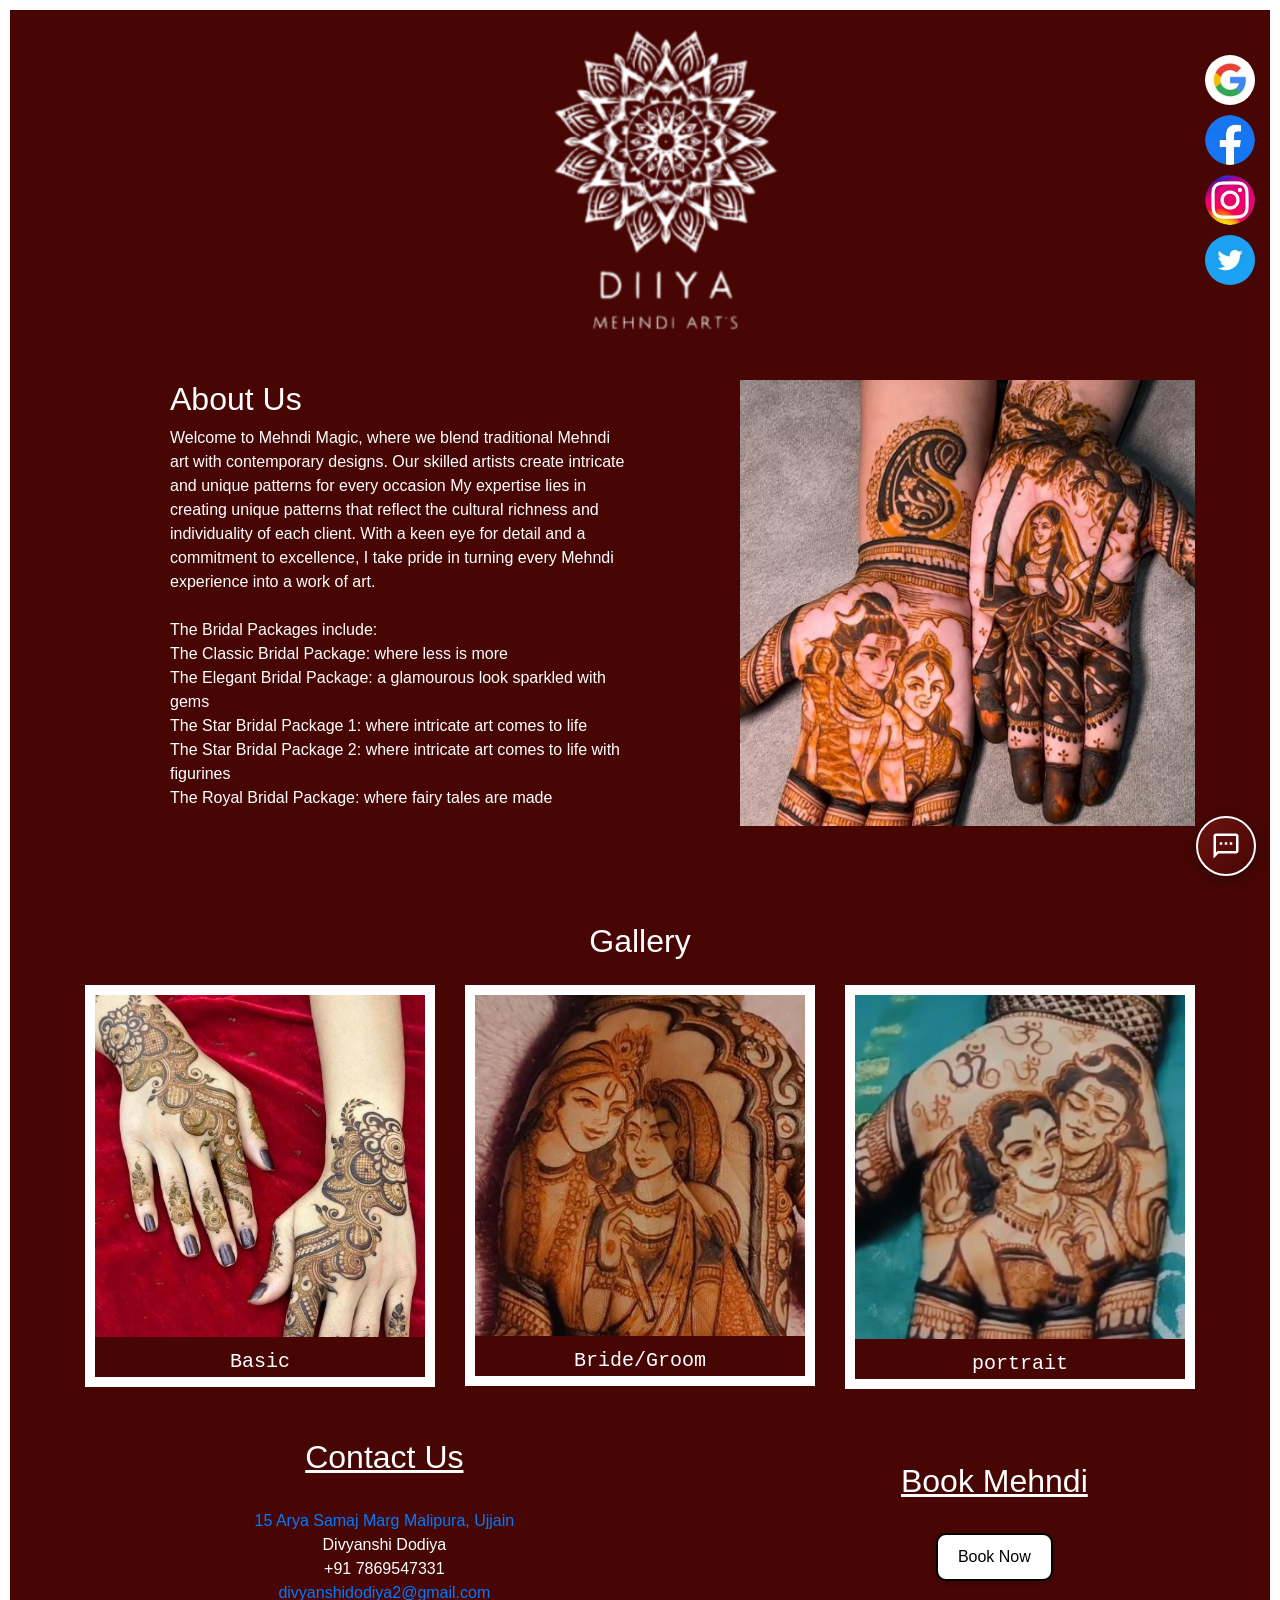
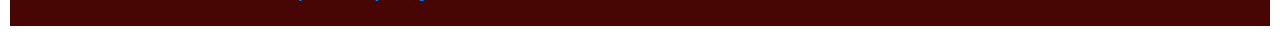
<file: index.html>
<!doctype html>
<html lang="en">
  <head>
    <meta charset="UTF-8" />
    <meta name="viewport" content="width=device-width, initial-scale=1.0" />
    <link
      rel="stylesheet"
      href="https://stackpath.bootstrapcdn.com/bootstrap/4.5.2/css/bootstrap.min.css"
    />

    <title>Diya mehndi arts</title>
    <link rel="stylesheet" href="css/mainpage.css" />
  </head>
  <body>
    <div class="header">
      <div class="logoDiv">
        <img
          src="Assets/pralogo1.png"
          width="300px"
          height="300px"
          alt="Diya Mehndi Arts Logo"
        />
      </div>
      <table>
        <tr>
          <td>
            <div class="social-links" style="width: 5%">
              <img class="social" src="Assets/socialmedia/google.png" />
              <img class="social" src="Assets/socialmedia/facebook.png" />
              <img
                class="social"
                onclick="onInsta()"
                src="Assets/socialmedia/instagram.png"
              />
              <img class="social" src="Assets/socialmedia/twitter.png" />
            </div>
          </td>
        </tr>
      </table>
    </div>

    <section id="about" class="py-5">
      <div class="container">
        <div class="row">
          <div class="col-md-6">
            <h2>About Us</h2>
            <p>
              Welcome to Mehndi Magic, where we blend traditional Mehndi art
              with contemporary designs. Our skilled artists create intricate
              and unique patterns for every occasion My expertise lies in
              creating unique patterns that reflect the cultural richness and
              individuality of each client. With a keen eye for detail and a
              commitment to excellence, I take pride in turning every Mehndi
              experience into a work of art.<br />
              <br />The Bridal Packages include:<br />

              The Classic Bridal Package: where less is more<br />
              The Elegant Bridal Package: a glamourous look sparkled with
              gems<br />
              The Star Bridal Package 1: where intricate art comes to life
              <br />
              The Star Bridal Package 2: where intricate art comes to life with
              figurines<br />
              The Royal Bridal Package: where fairy tales are made
            </p>
          </div>
          <div class="col-md-6">
            <img
              src="Assets/aboutfinal.png"
              alt="About Us"
              width="400px"
              height="400px"
              border="10px solid #FFFFFF"
              class="img_flui_rounded"
            />
          </div>
        </div>
      </div>
    </section>

    <section id="gallery" class="py-5">
      <div class="container">
        <h2 class="text-center mb-4">Gallery</h2>
        <div class="row">
          <div class="col-md-4">
            <div class="gallery-item">
              <img
                onclick="switchToBasic()"
                src="Assets/basic/basicfinal.png"
                alt="Mehndi Design 4"
                width="350px"
                height="350px"
                class="img-fluid"
              />
              <div class="smallText" style="text-align: center">Basic</div>
            </div>
          </div>
          <div class="col-md-4">
            <div class="gallery-item">
              <img
                onclick="switchToBrideGroom()"
                src="Assets/bride/bridefinal.png"
                alt="Mehndi Design 5"
                width="350px"
                height="350px"
                class="img-fluid"
              />
              <div class="smallText" style="text-align: center">
                Bride/Groom
              </div>
            </div>
          </div>
          <div class="col-md-4">
            <div class="gallery-item">
              <img
                onclick="switchToPotrait()"
                src="Assets/portrait/po1.png"
                alt="Mehndi Design 6"
                width="350px"
                height="350px"
                class="img-fluid"
              />
              <div class="smallText" style="text-align: center">portrait</div>
            </div>
          </div>
        </div>
      </div>
    </section>
    <table class="footer">
      <tr>
        <td>
          <div class="footerdiv">
            <h2><u>Contact Us</u></h2>
            <br />
            <a
              href="https://www.google.com/maps?q=23.182722,75.779897"
              target="_blank"
              >15 Arya Samaj Marg Malipura, Ujjain</a
            ><br />
            Divyanshi Dodiya <br />
            +91 7869547331 <br /><a href="mailto:divyanshidodiya2@gmail.com"
              >divyanshidodiya2@gmail.com</a
            >
          </div>
        </td>
        <td>
          <div class="footerdiv">
            <h2><u>Book Mehndi</u></h2>
            <br />
            <button class="bookbutton" type="submit" onclick="ordernow()">
              Book Now
            </button>
          </div>
        </td>
      </tr>
    </table>
    <script src="scripts/page_switching.js"></script>
    <script src="https://code.jquery.com/jquery-3.5.1.slim.min.js"></script>
    <script src="https://cdn.jsdelivr.net/npm/@popperjs/core@2.9.2/dist/umd/popper.min.js"></script>
    <script src="https://stackpath.bootstrapcdn.com/bootstrap/4.5.2/js/bootstrap.min.js"></script>
    <script src="scripts/watson-chat.js"></script>
  </body>
</html>
</file>
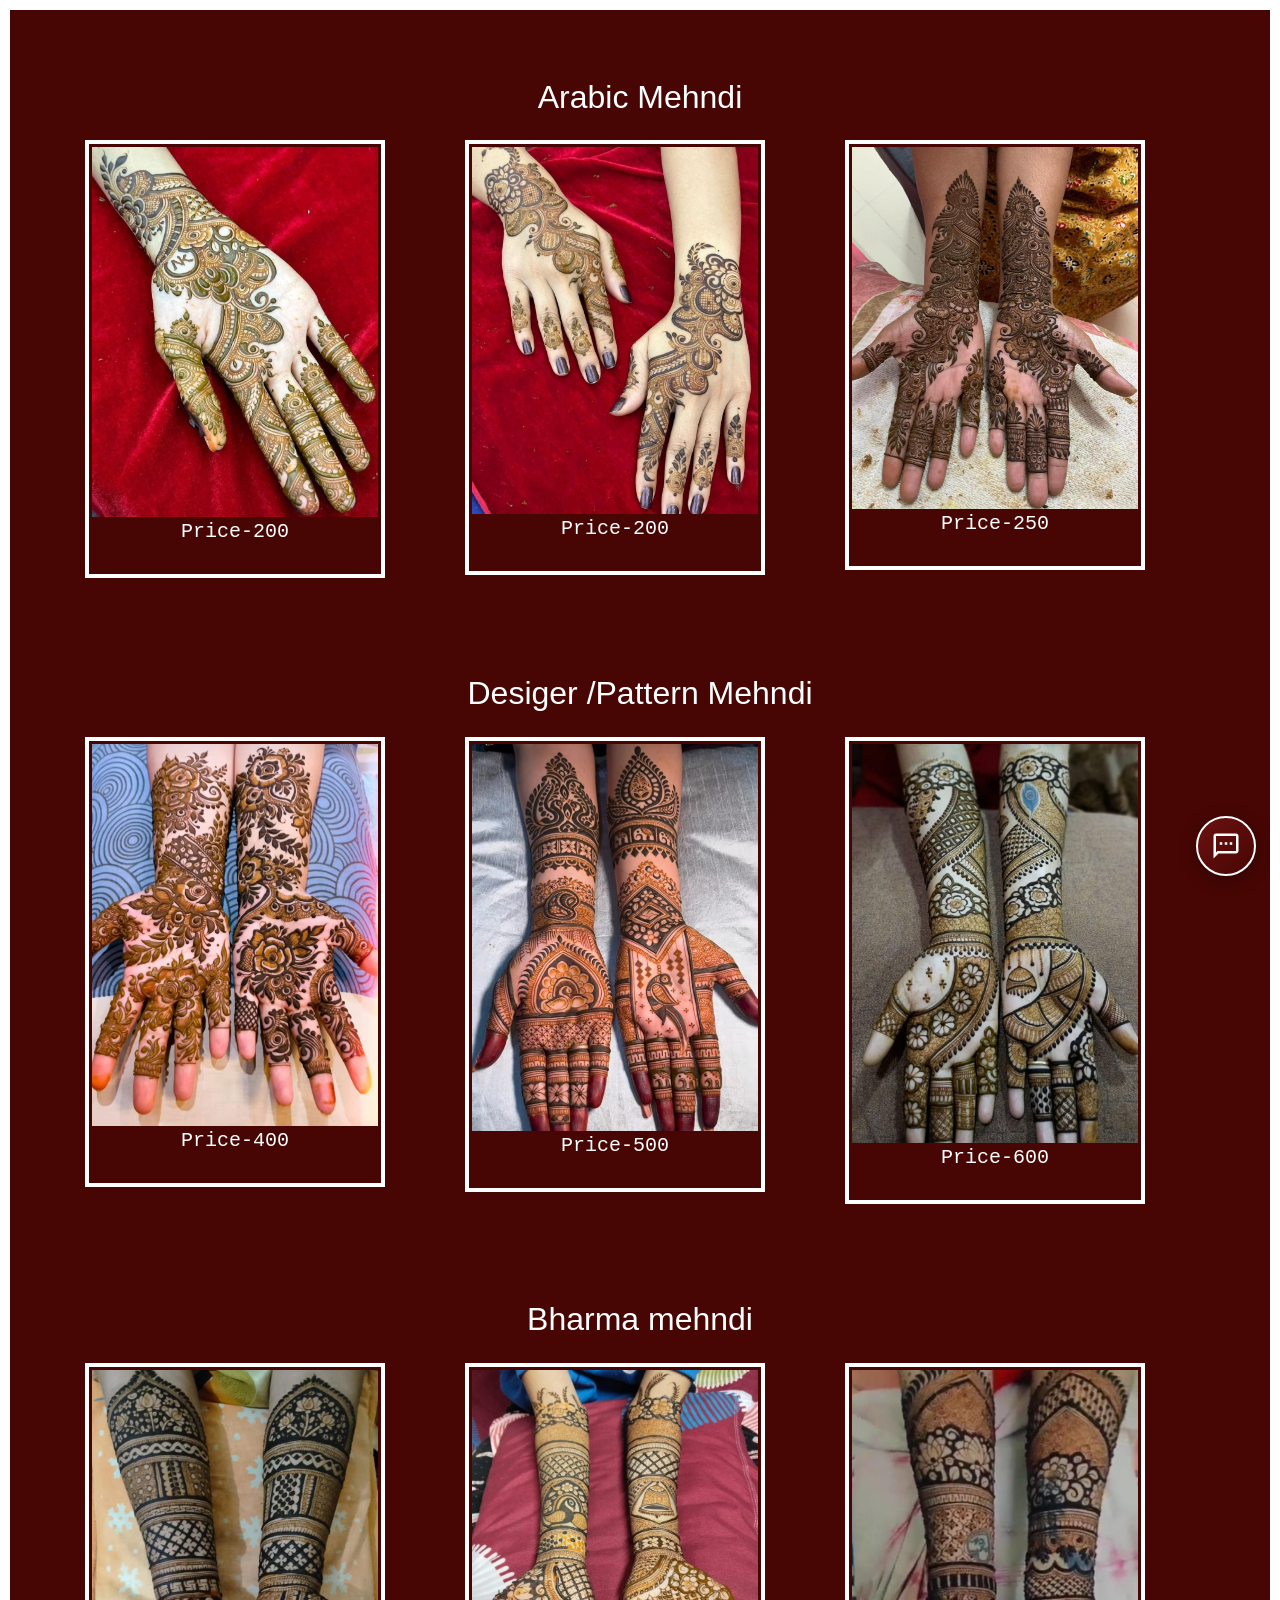
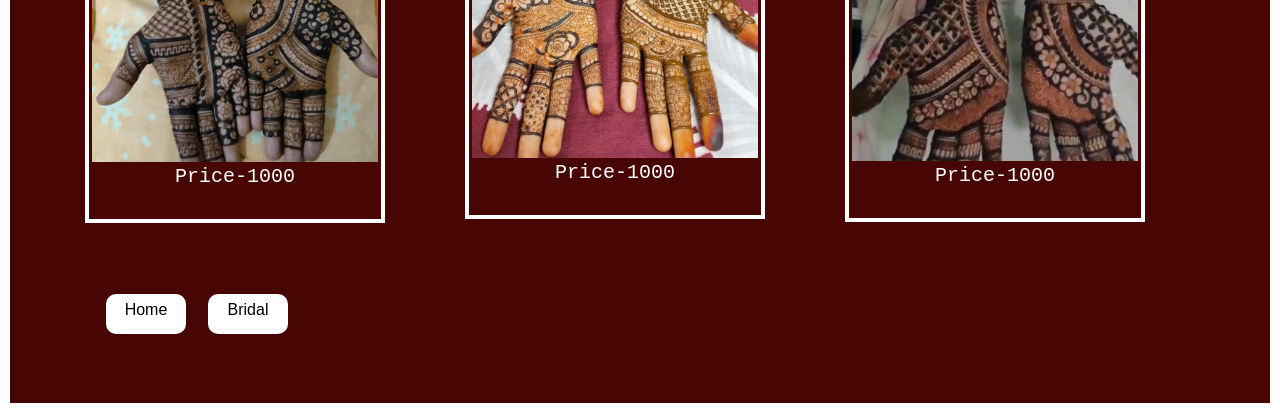
<file: html/Basic.html>
<!DOCTYPE html>
<html lang="en">

<head>
    <meta charset="UTF-8">
    <meta name="viewport" content="width=device-width, initial-scale=1.0">
    <link rel="stylesheet" href="https://stackpath.bootstrapcdn.com/bootstrap/4.5.2/css/bootstrap.min.css">
    <style>
        body {
            font-family: Arial, sans-serif;
            text-align: center;
            margin: 0;
            padding: 20px;
            background-color: #470604;
            border: 10px solid #FFFFFF;
            color: #fff;
            /* Added text color for better visibility */

        }
        .smallText {
            font-size: 20px;
            color: white;
            font-family: monospace;
        }

        .gallery-item {
            width: 300px;
            padding: 3px;
            border: 4px solid white;
        }

        .bottombutton {
            color: black;
            height: 40px;
            width: 80px;
            background-color: white;
            margin-top: 70px;
            margin-left: 20px;
            text-align: center;
            border: 4px solid white;
            border-radius: 10px;
        }
    </style>
</head>

<body>
    <section id="gallery" class="py-5">
        <div class="container">
            <h2 class="text-center mb-4">Arabic Mehndi</h2>
            <div class="row">
                <div class="col-md-4">
                    <div class="gallery-item">
                        <img src="../Assets/basic/basic1.png" alt="Mehndi Design 4" class="img-fluid"><br>
                        <div class="smallText">Price-200</div><br>
                    </div>
                </div>
                <div class="col-md-4">
                    <div class="gallery-item">
                        <img src="../Assets/basic/basic2.png" alt="Mehndi Design 5" class="img-fluid">
                        <div class="smallText">Price-200</div><br>
                    </div>
                </div>
                <div class="col-md-4">
                    <div class="gallery-item">
                        <img src="../Assets/basic/basic2_1.png" alt="Mehndi Design 5" class="img-fluid">
                        <div class="smallText">Price-250</div><br>
                    </div>
                </div>
            </div>
    </section>
    <section id="gallery" class="py-5">
        <div class="container">
            <h2 class="text-center mb-4">Desiger /Pattern Mehndi</h2>
            <div class="row">
                <div class="col-md-4">
                    <div class="gallery-item">
                        <img src="../Assets/desi/desi2.png" alt="Mehndi Design 4" class="img-fluid">
                        <div class="smallText">Price-400</div><br>
                    </div>
                </div>
                <div class="col-md-4">
                    <div class="gallery-item">
                        <img src="../Assets/basic/basic7.png" alt="Mehndi Design 5" class="img-fluid">
                        <div class="smallText">Price-500</div><br>
                    </div>
                </div>
                <div class="col-md-4">
                    <div class="gallery-item">
                        <img src="../Assets/basic/basic6.png" alt="Mehndi Design 5" class="img-fluid">
                        <div class="smallText">Price-600</div><br>
                    </div>
                </div>
            </div>
    </section>

    </section>
    <section id="gallery" class="py-5">
        <div class="container">
            <h2 class="text-center mb-4">Bharma mehndi</h2>
            <div class="row">
                <div class="col-md-4">
                    <div class="gallery-item">
                        <img src="../Assets/bhar/bhar2.png" alt="Mehndi Design 4" class="img-fluid">
                        <div class="smallText">Price-1000</div><br>

                    </div>
                </div>
                <div class="col-md-4">
                    <div class="gallery-item">
                        <img src="../Assets/bhar/bhar1.png" alt="Mehndi Design 5" class="img-fluid">
                        <div class="smallText">Price-1000</div><br>

                    </div>
                </div>
                <div class="col-md-4">
                    <div class="gallery-item">
                        <img src="../Assets/bhar/bhar3.png" alt="Mehndi Design 5" class="img-fluid">
                        <div class="smallText">Price-1000</div><br>

                    </div>
                </div>
            </div>
          
                    <table>
                        <tr>
                            <td>
                                <div onclick="toHomePage()" class="bottombutton">Home<div></div>
                            </td>
                            <td>
                                <div onclick="switchToBrideGroom()" class="bottombutton">Bridal</div>
                            </td>
                            <!-- <td>
                                <div onclick="ordernow()" class="bottombutton">OrderNow<div></div>
                            </td> -->
                        </tr>
                    </table>
    </section>
    <script src="../scripts/page_switching.js"></script>
    <script src="../scripts/watson-chat.js"></script>
</body>

</html>
</file>
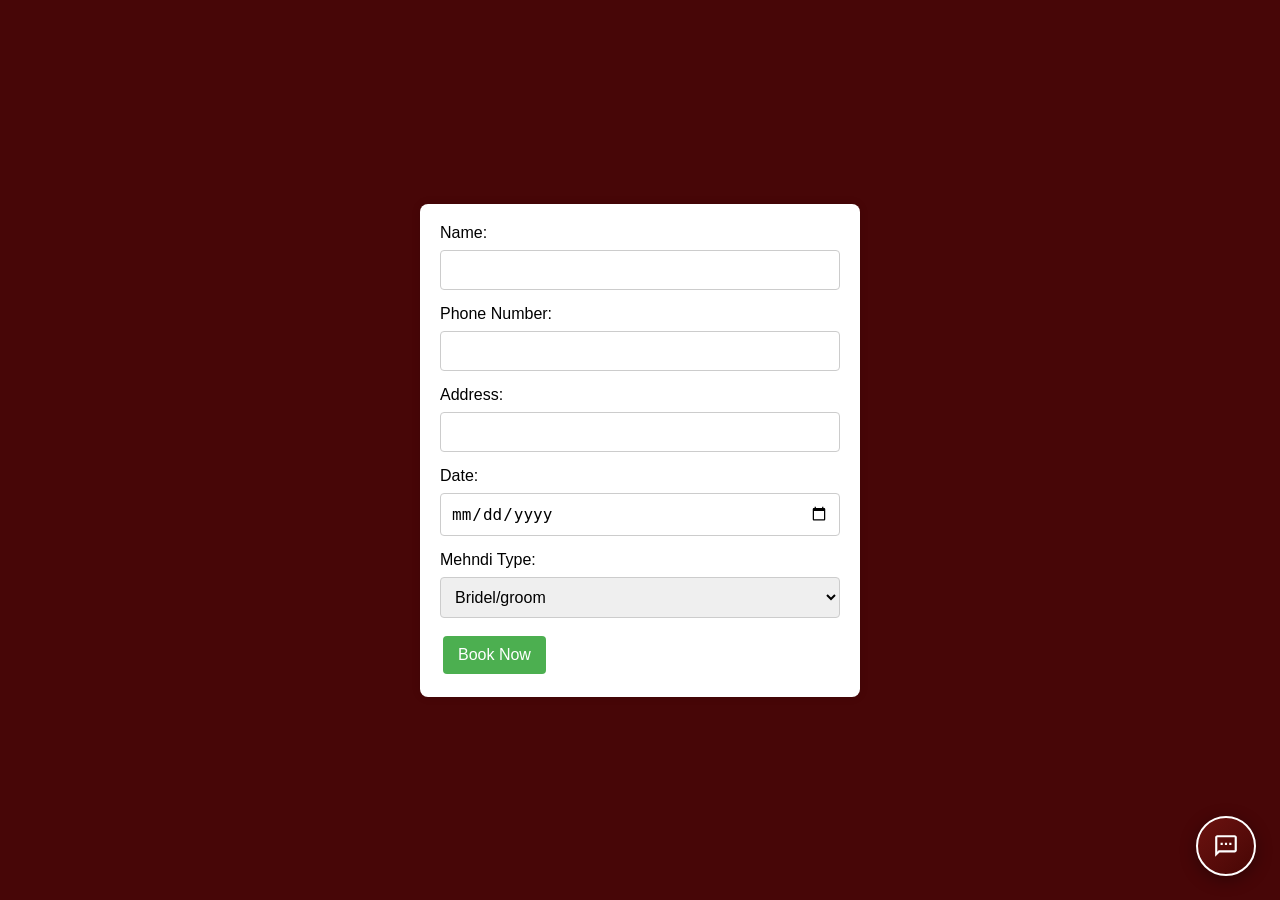
<file: html/booking.html>
<!DOCTYPE html>
<html lang="en">

<head>
  <meta charset="UTF-8">
  <meta name="viewport" content="width=device-width, initial-scale=1.0">
  <title>Mehndi Booking</title>
  <style>
    body {
      font-family: Arial, sans-serif;
      background-color: #470607;
      margin: 0;
      padding: 0;
      display: flex;
      justify-content: center;
      align-items: center;
      height: 100vh;

    }

    form {
      background-color: #fff;
      padding: 20px;
      border-radius: 8px;
      box-shadow: 0 0 10px rgba(0, 0, 0, 0.1);
      width: 400px;
    }

    label {
      display: block;
      margin-bottom: 8px;
    }

    input,
    select {
      width: 100%;
      padding: 10px;
      margin-bottom: 15px;
      box-sizing: border-box;
      border: 1px solid #ccc;
      border-radius: 4px;
      font-size: 16px;
    }

    button {
      background-color: #4caf50;
      color: #fff;
      padding: 10px 15px;
      border: none;
      border-radius: 4px;
      cursor: pointer;
      font-size: 16px;
    }

    button:hover {
      background-color: #45a049;
    }
  </style>
</head>

<body>

  <form action="#" method="post">
    <label for="name">Name:</label>
    <input type="text" id="name" name="name" required>

    <label for="phone">Phone Number:</label>
    <input type="tel" id="phone" name="phone" pattern="[0-9]{10}" required>

    <label for="address">Address:</label>
    <input type="text" id="address" name="address" required>

    <label for="date">Date:</label>
    <input type="date" id="date" name="date" required>

    <label for="mehndiType">Mehndi Type:</label>
    <select id="mehndiType" name="mehndiType" required>
      <option value="bridal">Bridel/groom</option>
      <option value="traditional">Designer</option>
      <option value="Arabic">Arabic</option>
      <option value="modern">Bharma</option>
      <option value="modern">protrait</option>
    </select>
    <div>
      <table>
        <tr>

          <td>
            <button type="submit" onclick="payment()">Book Now</button>
            <div>
          </td>
  </form>
  <script src="../scripts/page_switching.js"></script>
  <script src="../scripts/watson-chat.js"></script>

</body>

</html>
</file>
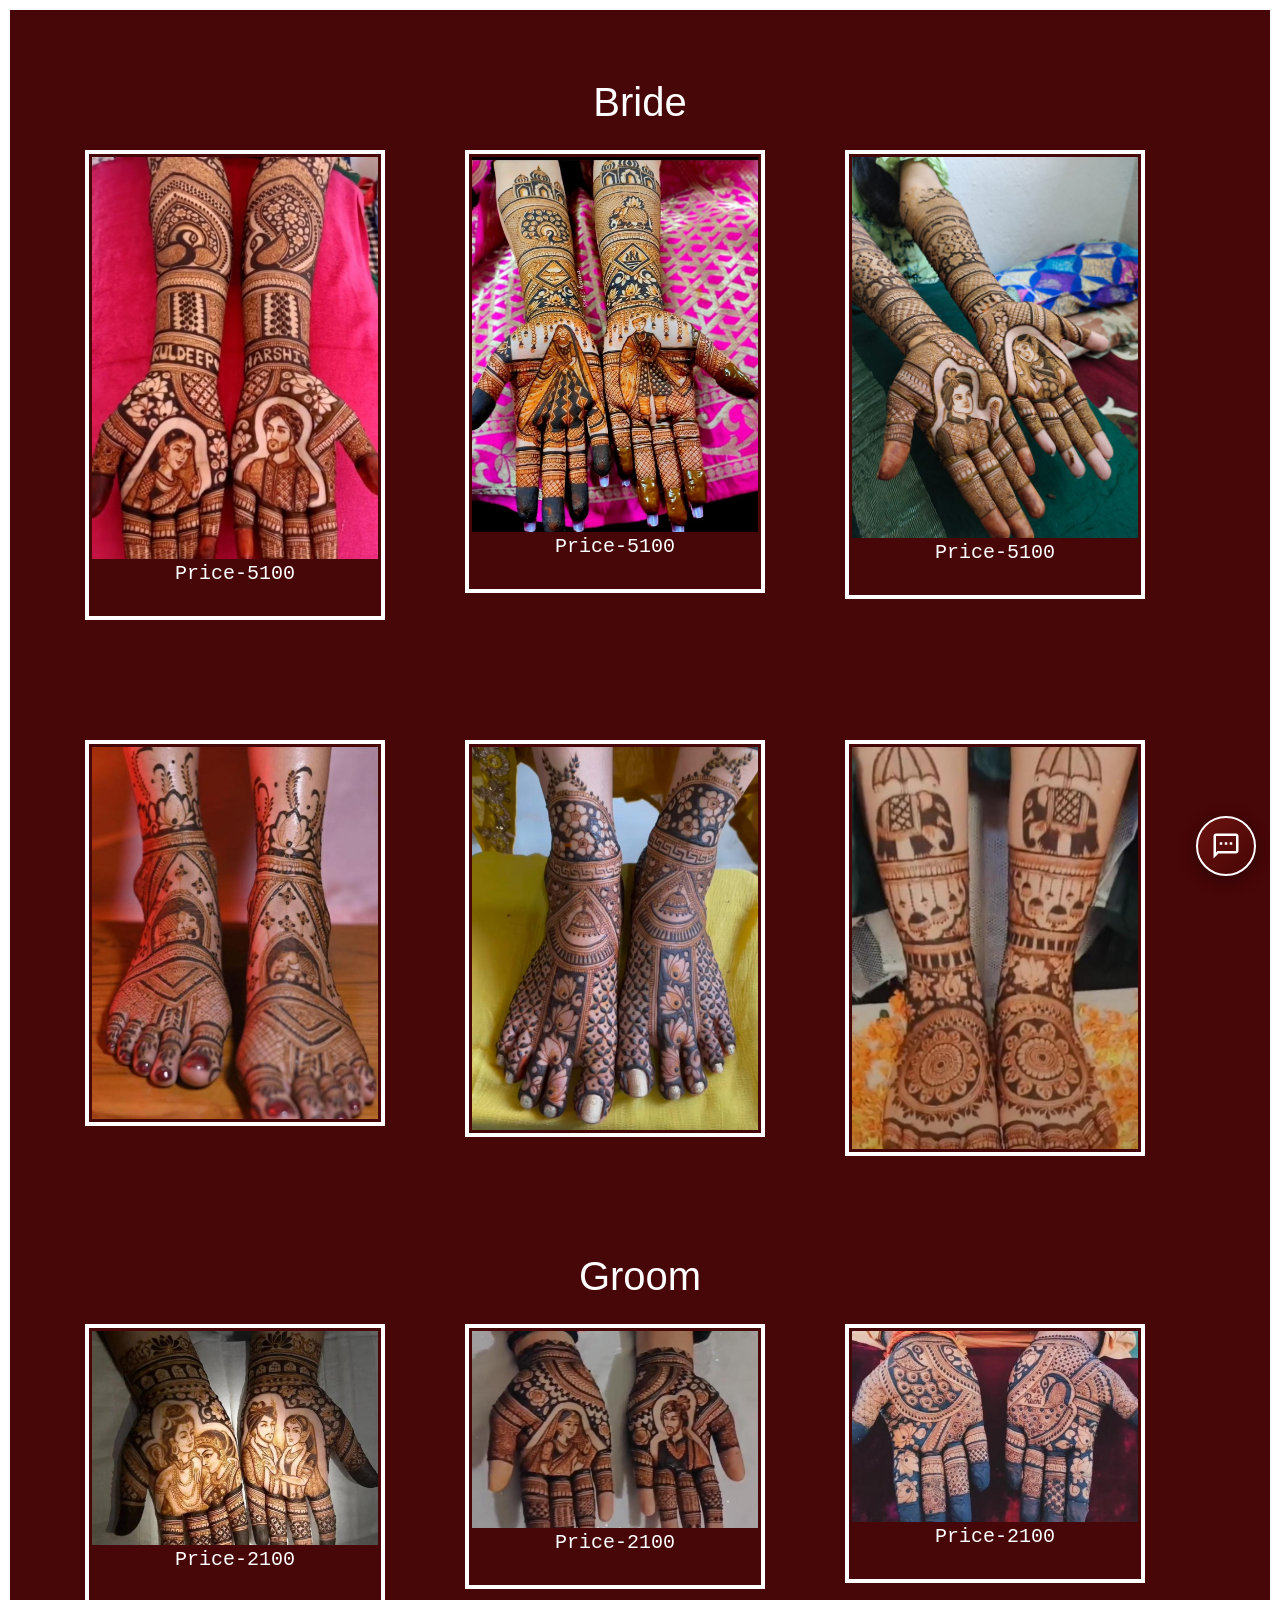
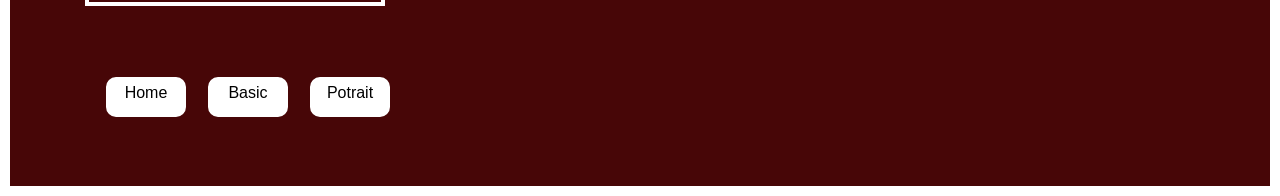
<file: html/bridegroom.html>
<!DOCTYPE html>
<html lang="en">

<head>
    <meta charset="UTF-8">
    <meta name="viewport" content="width=device-width, initial-scale=1.0">
    <link rel="stylesheet" href="https://stackpath.bootstrapcdn.com/bootstrap/4.5.2/css/bootstrap.min.css">
    <style>
        body {
            font-family: Arial, sans-serif;
            text-align: center;
            margin: 0;
            padding: 20px;
            background-color: #470607;
            border: 10px solid #FFFFFF;
            color: #fff;
            /* Added text color for better visibility */

        }

        .smallText {
            font-size: 20px;
            color: white;
            font-family: monospace;
        }

        .gallery-item {
            width: 300px;
            padding: 3px;
            border: 4px solid white;
        }

        .bottombutton {
            height: 40px;
            width: 80px;
            color: black;
            background-color: white;
            margin-top: 70px;
            margin-left: 20px;
            text-align: center;
            border: 4px solid white;
            border-radius: 10px;
        }
    </style>
</head>

<body>
    <section id="gallery" class="py-5">
        <div class="container">
            <h1 class="text-center mb-4">Bride</h1>
            <div class="row">
                <div class="col-md-4">
                    <div class="gallery-item">
                        <img src="../Assets/hand/hand4.png" alt="Mehndi Design 4" class="img-fluid">
                        <div class="smallText">Price-5100</div><br>

                    </div>
                </div>
                <div class="col-md-4">
                    <div class="gallery-item">
                        <img src="../Assets/hand/hand1.jpg" alt="Mehndi Design 5" class="img-fluid">
                        <div class="smallText">Price-5100</div><br>

                    </div>
                </div>
                <div class="col-md-4">
                    <div class="gallery-item">
                        <img src="../Assets/hand/hand3.png" alt="Mehndi Design 5" class="img-fluid">
                        <div class="smallText">Price-5100</div><br>

                    </div>
                </div>
            </div>
    </section>
    <section id="gallery" class="py-5">
        <div class="container">
            <h1 class="text-center mb-4"></h1>
            <div class="row">
                <div class="col-md-4">
                    <div class="gallery-item">
                        <img src="../Assets/foots/foot1.png" alt="Mehndi Design 4" class="img-fluid">


                    </div>
                </div>
                <div class="col-md-4">
                    <div class="gallery-item">
                        <img src="../Assets/foots/foot2.png" alt="Mehndi Design 5" class="img-fluid">


                    </div>
                </div>
                <div class="col-md-4">
                    <div class="gallery-item">
                        <img src="../Assets/foots/foot3.png" alt="Mehndi Design 5" class="img-fluid">

                    </div>
                </div>
            </div>
    </section>
    <section id="gallery" class="py-5">
        <div class="container">
            <h1 class="text-center mb-4">Groom</h1>
            <div class="row">
                <div class="col-md-4">
                    <div class="gallery-item">
                        <img src="../Assets/groom/gr1.png" alt="Mehndi Design 4" class="img-fluid">
                        <div class="smallText">Price-2100</div><br>

                    </div>
                </div>
                <div class="col-md-4">
                    <div class="gallery-item">
                        <img src="../Assets/groom/gr2.png" alt="Mehndi Design 5" class="img-fluid">
                        <div class="smallText">Price-2100</div><br>

                    </div>
                </div>
                <div class="col-md-4">
                    <div class="gallery-item">
                        <img src="../Assets/groom/gr3.png" alt="Mehndi Design 5" class="img-fluid">
                        <div class="smallText">Price-2100</div><br>

                    </div>
                </div>
            </div>
            <table>
                <tr>
                    <td>
                        <div onclick="toHomePage()" class="bottombutton">Home<div></div>
                    </td>
                    <td>
                        <div onclick="switchToBasic()" class="bottombutton">Basic</div>
                    </td>
                    <td>
                        <div onclick="switchToPotrait()" class="bottombutton">Potrait</div>
                    </td>
                    <!-- <td>
                        <div onclick="ordernow()" class="bottombutton">OrderNow</div>
                    </td> -->
                </tr>
            </table>
    </section>
    <script src="../scripts/page_switching.js"></script>
    <script src="../scripts/watson-chat.js"></script>
</body>

</html>
</file>
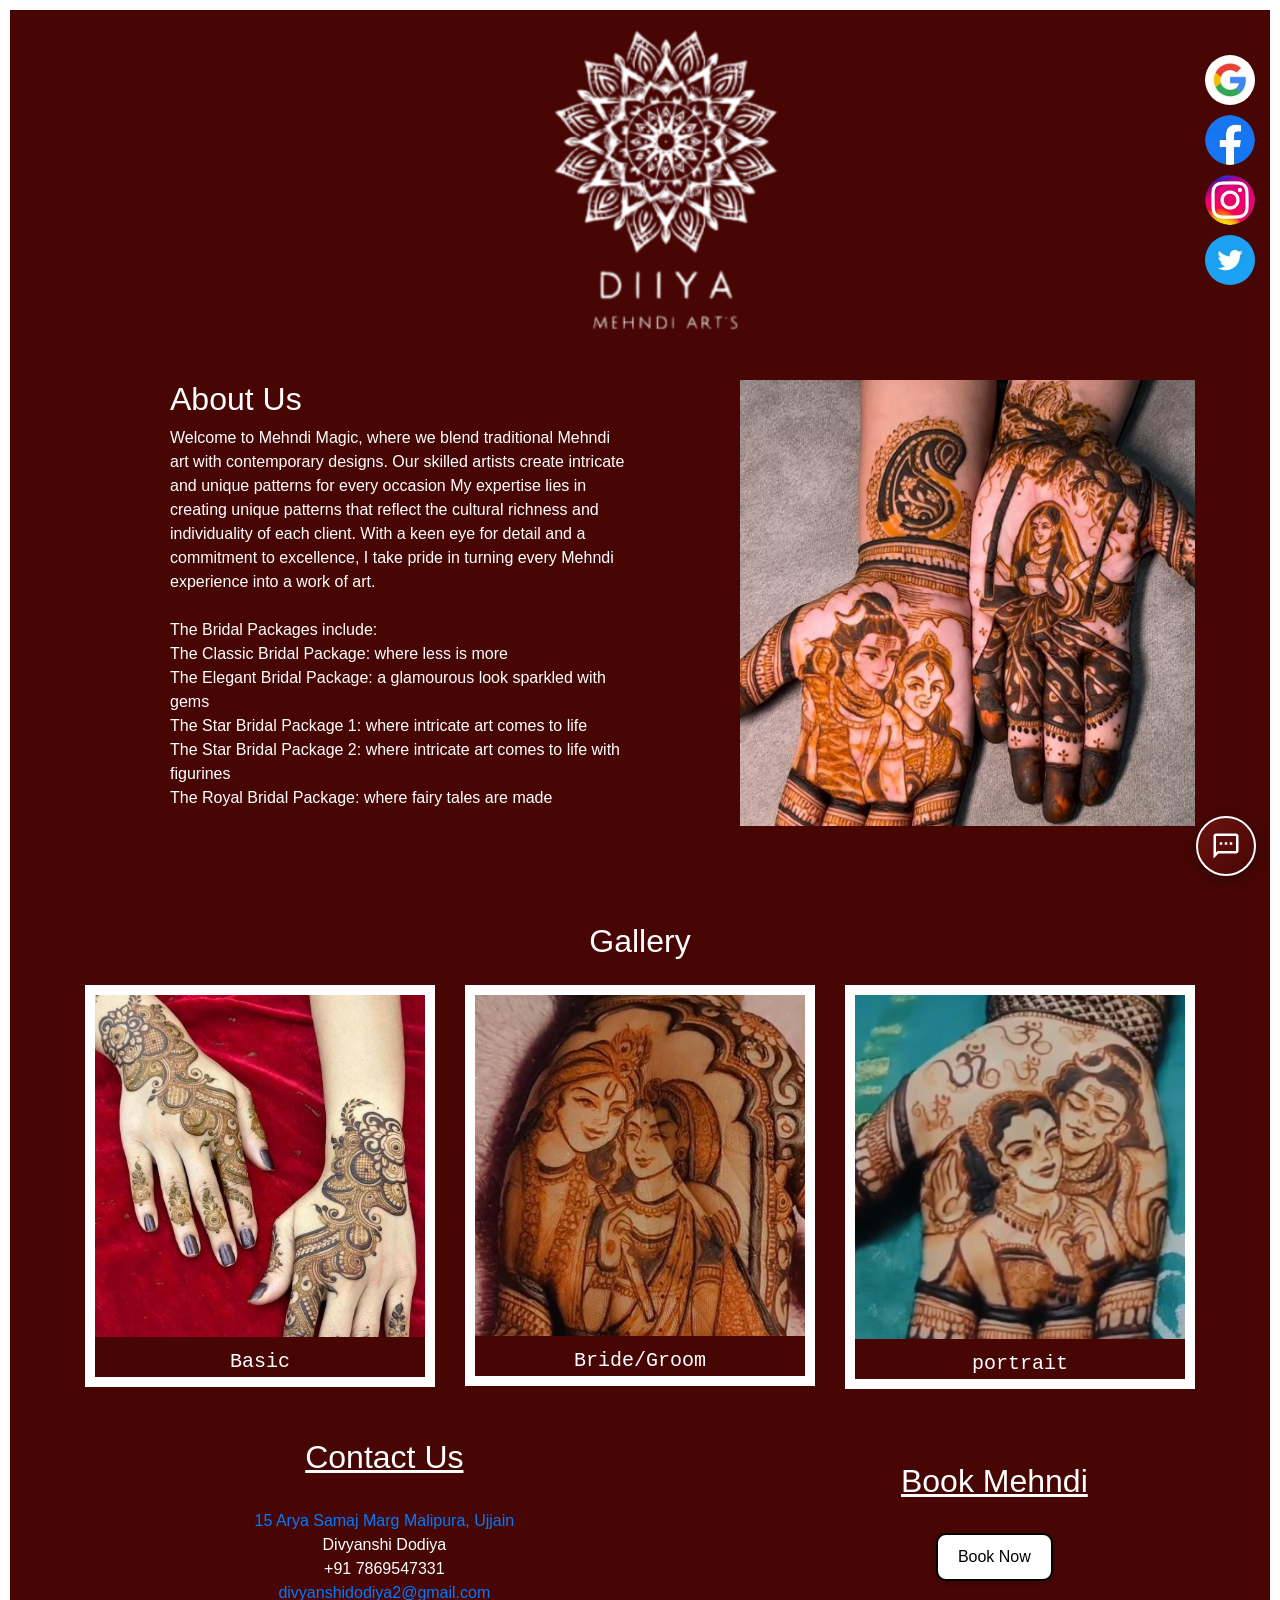
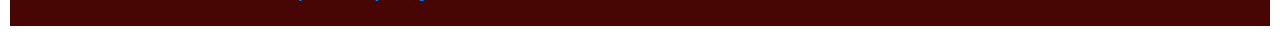
<file: html/MainPage.html>
<!doctype html>
<html lang="en">
  <head>
    <meta charset="UTF-8" />
    <meta name="viewport" content="width=device-width, initial-scale=1.0" />
    <link
      rel="stylesheet"
      href="https://stackpath.bootstrapcdn.com/bootstrap/4.5.2/css/bootstrap.min.css"
    />

    <title>Diya mehndi arts</title>
    <link rel="stylesheet" href="../css/mainpage.css" />
  </head>
  <body>
    <div class="header">
      <div class="logoDiv">
        <img
          src="../Assets/pralogo1.png"
          width="300px"
          height="300px"
          alt="Diya Mehndi Arts Logo"
        />
      </div>
      <table>
        <tr>
          <td>
            <div class="social-links" style="width: 5%">
              <img class="social" src="../Assets/socialmedia/google.png" />
              <img class="social" src="../Assets/socialmedia/facebook.png" />
              <img
                class="social"
                onclick="onInsta()"
                src="../Assets/socialmedia/instagram.png"
              />
              <img class="social" src="../Assets/socialmedia/twitter.png" />
            </div>
          </td>
        </tr>
      </table>
    </div>

    <section id="about" class="py-5">
      <div class="container">
        <div class="row">
          <div class="col-md-6">
            <h2>About Us</h2>
            <p>
              Welcome to Mehndi Magic, where we blend traditional Mehndi art
              with contemporary designs. Our skilled artists create intricate
              and unique patterns for every occasion My expertise lies in
              creating unique patterns that reflect the cultural richness and
              individuality of each client. With a keen eye for detail and a
              commitment to excellence, I take pride in turning every Mehndi
              experience into a work of art.<br />
              <br />The Bridal Packages include:<br />

              The Classic Bridal Package: where less is more<br />
              The Elegant Bridal Package: a glamourous look sparkled with
              gems<br />
              The Star Bridal Package 1: where intricate art comes to life
              <br />
              The Star Bridal Package 2: where intricate art comes to life with
              figurines<br />
              The Royal Bridal Package: where fairy tales are made
            </p>
          </div>
          <div class="col-md-6">
            <img
              src="../Assets/aboutfinal.png"
              alt="About Us"
              width="400px"
              height="400px"
              border="10px solid #FFFFFF"
              class="img_flui_rounded"
            />
          </div>
        </div>
      </div>
    </section>

    <section id="gallery" class="py-5">
      <div class="container">
        <h2 class="text-center mb-4">Gallery</h2>
        <div class="row">
          <div class="col-md-4">
            <div class="gallery-item">
              <img
                onclick="switchToBasic()"
                src="../Assets/basic/basicfinal.png"
                alt="Mehndi Design 4"
                width="350px"
                height="350px"
                class="img-fluid"
              />
              <div class="smallText" style="text-align: center">Basic</div>
            </div>
          </div>
          <div class="col-md-4">
            <div class="gallery-item">
              <img
                onclick="switchToBrideGroom()"
                src="../Assets/bride/bridefinal.png"
                alt="Mehndi Design 5"
                width="350px"
                height="350px"
                class="img-fluid"
              />
              <div class="smallText" style="text-align: center">
                Bride/Groom
              </div>
            </div>
          </div>
          <div class="col-md-4">
            <div class="gallery-item">
              <img
                onclick="switchToPotrait()"
                src="../Assets/portrait/po1.png"
                alt="Mehndi Design 6"
                width="350px"
                height="350px"
                class="img-fluid"
              />
              <div class="smallText" style="text-align: center">portrait</div>
            </div>
          </div>
        </div>
      </div>
    </section>
    <table class="footer">
      <tr>
        <td>
          <div class="footerdiv">
            <h2><u>Contact Us</u></h2>
            <br />
            <a
              href="https://www.google.com/maps?q=23.182722,75.779897"
              target="_blank"
              >15 Arya Samaj Marg Malipura, Ujjain</a
            ><br />
            Divyanshi Dodiya <br />
            +91 7869547331 <br /><a href="mailto:divyanshidodiya2@gmail.com"
              >divyanshidodiya2@gmail.com</a
            >
          </div>
        </td>
        <td>
          <div class="footerdiv">
            <h2><u>Book Mehndi</u></h2>
            <br />
            <button class="bookbutton" type="submit" onclick="ordernow()">
              Book Now
            </button>
          </div>
        </td>
      </tr>
    </table>
    <script src="../scripts/page_switching.js"></script>
    <script src="https://code.jquery.com/jquery-3.5.1.slim.min.js"></script>
    <script src="https://cdn.jsdelivr.net/npm/@popperjs/core@2.9.2/dist/umd/popper.min.js"></script>
    <script src="https://stackpath.bootstrapcdn.com/bootstrap/4.5.2/js/bootstrap.min.js"></script>
    <script src="../scripts/watson-chat.js"></script>
  </body>
</html>
</file>
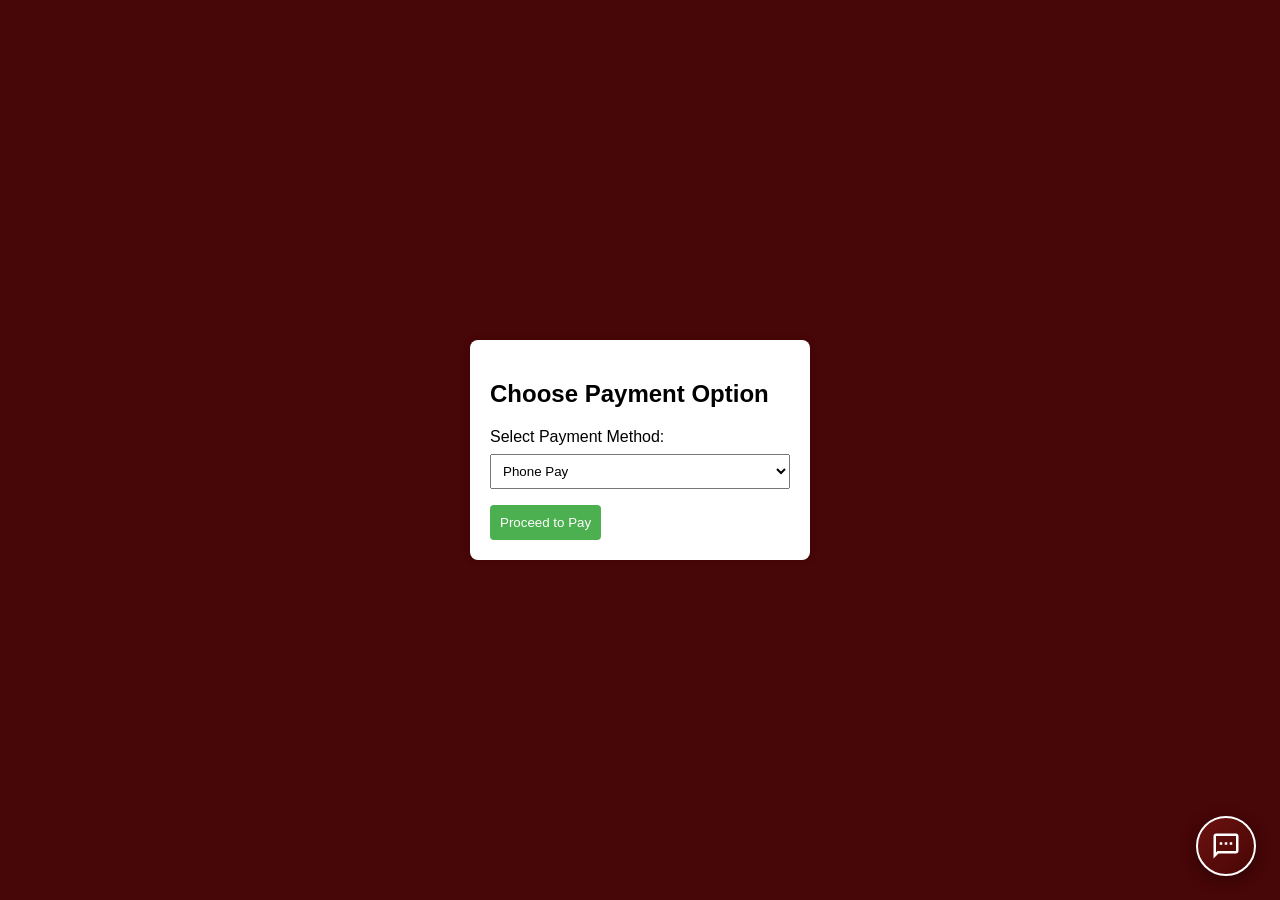
<file: html/payment.html>
<!doctype html>
<html lang="en">
  <head>
    <meta charset="UTF-8" />
    <meta name="viewport" content="width=device-width, initial-scale=1.0" />
    <title>Payment Options</title>
    <style>
      body {
        font-family: Arial, sans-serif;
        margin: 0;
        padding: 0;
        display: flex;
        align-items: center;
        justify-content: center;
        height: 100vh;
        background-color: #470607;
      }

      .payment-form {
        background-color: #fff;
        border-radius: 8px;
        box-shadow: 0 0 10px rgba(0, 0, 0, 0.1);
        padding: 20px;
        width: 300px;
      }

      label {
        display: block;
        margin-bottom: 8px;
      }

      select,
      input {
        width: 100%;
        padding: 8px;
        margin-bottom: 16px;
        box-sizing: border-box;
      }

      button {
        background-color: #4caf50;
        color: #fff;
        padding: 10px;
        border: none;
        border-radius: 4px;
        cursor: pointer;
      }

      button:hover {
        background-color: #45a049;
      }
    </style>
  </head>
  <body>
    <div class="payment-form">
      <h2>Choose Payment Option</h2>
      <form action="/process-payment" method="post">
        <label for="paymentMethod">Select Payment Method:</label>
        <select id="paymentMethod" name="paymentMethod">
          <option value="phonePay">Phone Pay</option>
          <option value="paytm">Paytm</option>
          <option value="gpay">Google Pay</option>
          <option value="creditCard">Credit Card</option>
          <option value="debitCard">Debit Card</option>
        </select>

        <!-- Add additional fields based on the selected payment method -->
        <div id="additionalFields"></div>

        <button type="submit">Proceed to Pay</button>
      </form>
    </div>

    <script>
      document
        .getElementById("paymentMethod")
        .addEventListener("change", function () {
          var paymentMethod = this.value;
          var additionalFieldsContainer =
            document.getElementById("additionalFields");

          // Clear previous additional fields
          additionalFieldsContainer.innerHTML = "";

          // Add additional fields based on the selected payment method
          if (paymentMethod === "creditCard" || paymentMethod === "debitCard") {
            var cardNumberLabel = document.createElement("label");
            cardNumberLabel.textContent = "Card Number:";
            additionalFieldsContainer.appendChild(cardNumberLabel);

            var cardNumberInput = document.createElement("input");
            cardNumberInput.type = "text";
            cardNumberInput.name = "cardNumber";
            additionalFieldsContainer.appendChild(cardNumberInput);

            // Add more fields as needed for card payments
          }
        });
    </script>
    <script src="../scripts/page_switching.js"></script>
    <script src="../scripts/watson-chat.js"></script>
  </body>
</html>
</file>
<file: css/mainpage.css>
body {
    font-family: Arial, sans-serif;
    padding: 20px;
    background-color: #470604;
    border: 10px solid #FFFFFF;
    color: #fff;
}

.text-center mb-4 {
    color: #0000FF;
    text-align: center;
}

.img {
    border: 10px solid #FFFFFF;
}

.gallery-item {
    border: 10px solid #FFFFFF;
}

.bigText {
    display: inline;
    font-weight: bold;
    font-size: 30px;
    color: white;
}

.smallText {
    font-size: 20px;
    padding-top: 10px;
    color: white;
    font-family: monospace;
    place-items: center;
}

.header {
    background-color:#470604;
    margin-left: 50px;
}

.title {
    white-space: nowrap;
    font-size: 55px;
    margin-left: 50px;
}

.spacer {
    width: 100px;
}

h3 {
    font-size: 40px;
    color: #003366;
}

.social-links {
    text-decoration: none;
    color: #333;
    font-weight: bold;
    width: 60px;
    text-align: right;
    position: absolute;
    top: 50px;
    right: 20px;
}


.social {
    width: 50px;
    height: 50px;
    margin: 5px;
    border-radius: 25px;
}

.footer {
    width: 100%;
}

.footerdiv {
    width: 100%;
    text-align: center;
}

.bookbutton {
    display: inline-block;
    padding: 10px 20px;
    font-size: 16px;
    text-align: center;
    text-decoration: none;
    outline: none;
    border: none;
    border-radius: 10px;
    box-shadow: 0 2px 5px rgba(0, 0, 0, 0.2);
    transition: background-color 0.3s;
    cursor: pointer;
    color:  black;
    border: 2px solid black;
    background-color: #FFFFFF;
}
.col-md-6{
    padding-left: 100px;
    border: "10px solid #FFFFFF";
    width: "100px";
    height: "100px";
}

.logoDiv {
    margin: auto;
    width: 300px;
    height: 300px;
}

.img_flui_rounded {
    width: 100%;
    height: 100%;
}
</file>
